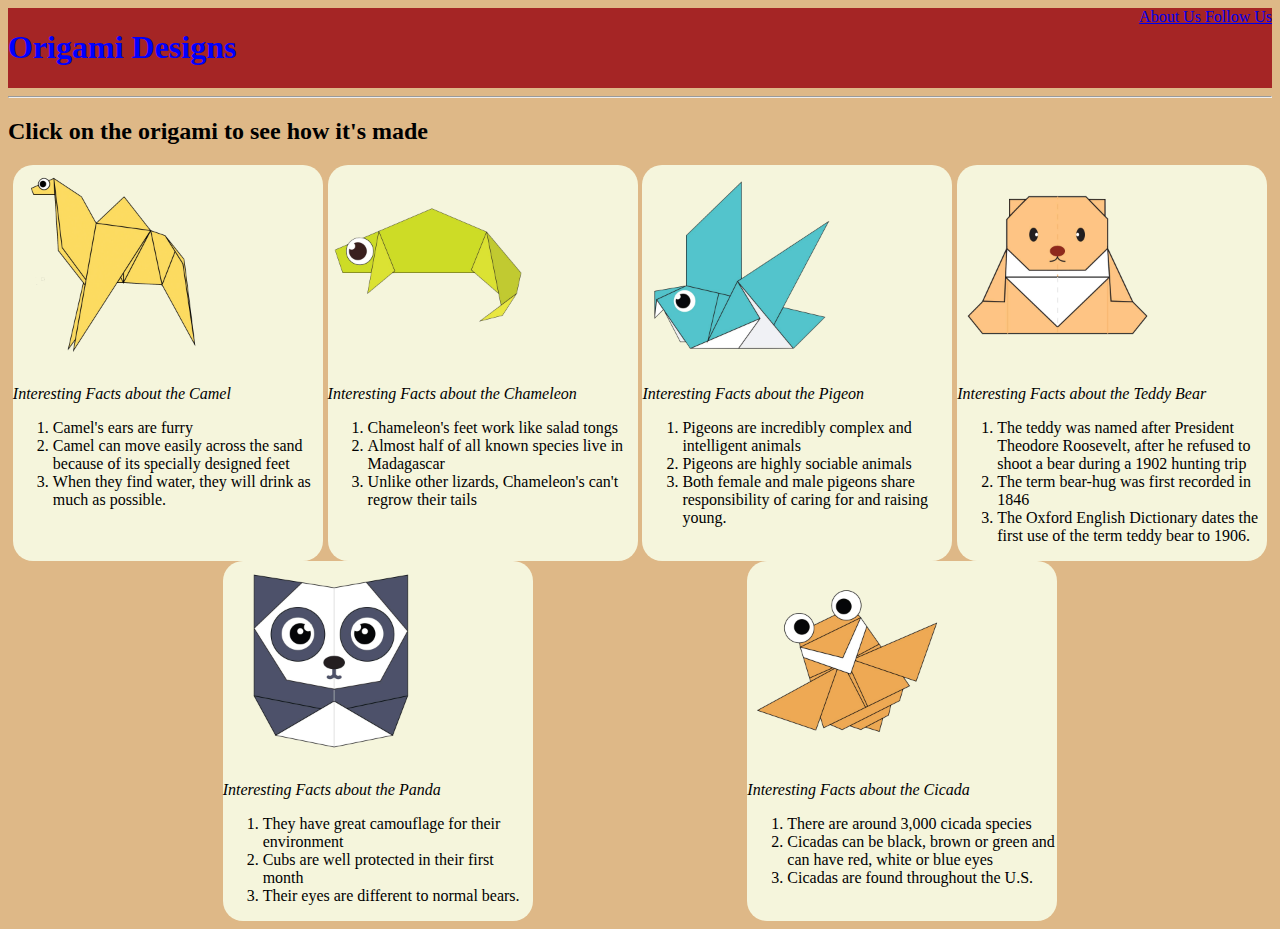
<file: c49-Project/index.html>
<!DOCTYPE html>

<html>
    <head>
        <title>
            Origami Designs
        </title>

        <link rel="stylesheet"
        type = "text/css"
        href="style.css">

    </head>
    <body>

        <div class ="header">
        <h1>
            Origami Designs
        </h1>
    <div>
        <a href ="about.html">About Us </a>
        <a href="followus.html">Follow Us</a>
        </div>
        </div>

        <hr>
        <h2>
            <b>Click on the origami to see how it's made
            </b>


    
            </h2>
            <div class ="grid">
                <div class ="oragami">
            <a href ="https://www.youtube.com/watch?v=s8mexQTkgxE&ab_channel=OrigamiTutorials"><img src = "images/camel.png" width="200px" height="200px"></a>
             <p><i>Interesting Facts about the Camel</i></p>
              <ol> <li>Camel's ears are furry</li>
                 <li>Camel can move easily across the sand because of its specially designed feet</li>
                 <li>When they find water, they will drink as much as possible.</li>
                 </ol>
                </div>
                <div class ="oragami">

                 <a href ="https://www.youtube.com/watch?v=4ecS9uCRHzo&ab_channel=EasyOrigami"><img src = "images/chameleon.png" width="200px" height="200px"></a>
                 <p><i>Interesting Facts about the Chameleon</i></p>
                  <ol> <li>Chameleon's feet work like salad tongs</li>
                     <li>Almost half of all known species live in Madagascar</li>
                     <li>Unlike other lizards, Chameleon's can't regrow their tails</li>
                     </ol>
                    </div>
                    <div class ="oragami">

                     <a href ="https://www.youtube.com/watch?v=Yp6gu7cLUGI&feature=emb_rel_pause&ab_channel=EasyOrigami"><img src = "images/pigeon.png" width="200px" height="200px"></a>
                     <p><i>Interesting Facts about the Pigeon</i></p>
                      <ol> <li>Pigeons are incredibly complex and intelligent animals</li>
                         <li>Pigeons are highly sociable animals</li>
                         <li>Both female and male pigeons share responsibility of caring for and raising young.</li>
                         </ol>
                        </div>

                        <div class ="oragami">

                         <a href ="https://origami.me/teddy-bear/"><img src = "images/teddy.png" width="200px" height="200px"></a>
                     <p><i>Interesting Facts about the Teddy Bear</i></p>
                      <ol> <li>The teddy was named after President Theodore Roosevelt, after he refused to shoot a bear during a 1902 hunting trip</li>
                         <li>The term bear-hug was first recorded in 1846</li>
                         <li>The Oxford English Dictionary dates the first use of the term teddy bear to 1906.</li>
                         </ol>
                        </div>

                        <div class ="oragami">

                         <a href ="https://www.origamiway.com/origami-panda.shtml"><img src = "images/panda.png" width="200px" height="200px"></a>
                     <p><i>Interesting Facts about the Panda</i></p>
                      <ol> <li>They have great camouflage for their environment</li>
                         <li>Cubs are well protected in their first month</li>
                         <li>Their eyes are different to normal bears.</li>
                         </ol>
                        </div>
                        <div class ="oragami">

                         <a href ="https://origami.me/cicada/"><img src = "images/cicada.png" width="200px" height="200px"></a>
                     <p><i>Interesting Facts about the Cicada</i></p>
                      <ol> <li>There are around 3,000 cicada species</li>
                         <li>Cicadas can be black, brown or green and can have red, white or blue eyes</li>
                         <li>Cicadas are found throughout the U.S.</li>
                         </ol>

                        </div>
</div>


    </body>
</html>
</file>
<file: c49-Project/style.css>
h1{
    color:blue;
}

.header{
   background-color:#a52525;
   display:flex;
    justify-content: space-between;
    
}

.grid{
  display: flex;
  flex-wrap: wrap;
  font-family: 'Segoe UI', Tahoma, Geneva, Verdana, sans-serif;
  justify-content: space-between;
justify-content: space-evenly;
}

.oragami{
    border-radius: 20px;
    background-color:#f5f5dc;
    width: 310px;
    font-family: fantasy;
    justify-content: space-evenly;

}
body{
background-color:burlywood;

}
</file>
